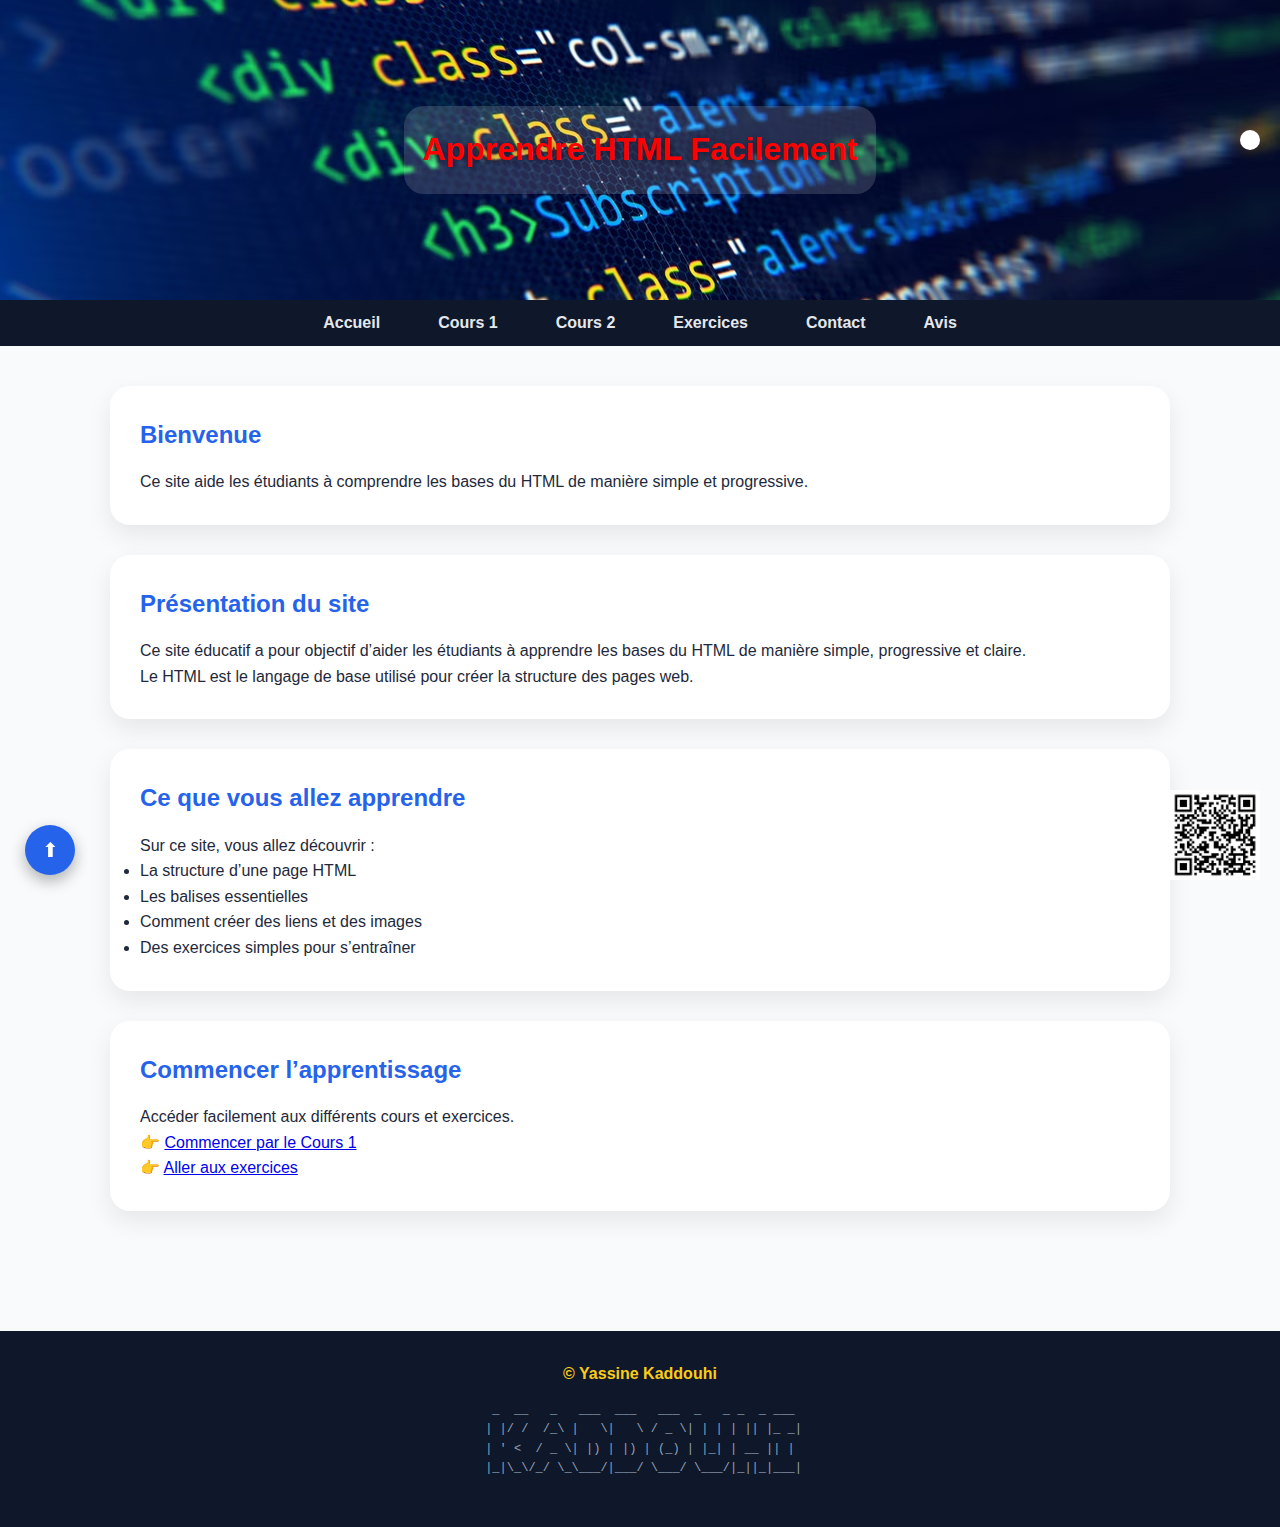
<file: index.html>
<!DOCTYPE html>
<html lang="fr">
<head>
    <meta charset="UTF-8">
    <title>Accueil - Apprendre HTML</title>
    <link rel="stylesheet" href="style.css">

    
    <style>
        h1 {
            background-color: #0e0808;
            color: rgb(255, 0, 0);
            padding: 40px;
            border-radius: 15px;
            text-shadow: 2px 2px 5px rgb(0, 0, 0);
        }
    </style>
</head>

<body id="top">


<header class="header-banner">
    
    <h1>Apprendre HTML Facilement</h1>
</header>


    
<aside class="qrcode">
    <img src="qr.png" alt="code qr" class="fixed-image">
</aside>

<nav>
    <ul>
        <li><a href="index.html">Accueil</a></li>
        <li><a href="cours1.html">Cours 1</a></li>
        <li><a href="cours2.html">Cours 2</a></li>
        <li><a href="exercices.html">Exercices</a></li>
        <li><a href="contact.html">Contact</a></li>
        <li><a href="avis.html">Avis</a></li>
    </ul>
</nav>

<main>
<section>
    <h2>Bienvenue</h2>
    <p>
        Ce site aide les étudiants à comprendre les bases du HTML
        de manière simple et progressive.
    </p>
</section>
<section>
    <h2>Présentation du site</h2>
    <p>
        Ce site éducatif a pour objectif d’aider les étudiants
        à apprendre les bases du HTML de manière simple,
        progressive et claire.
    </p>
    <p>
        Le HTML est le langage de base utilisé pour créer
        la structure des pages web.
    </p>
</section>
<section>
    <h2>Ce que vous allez apprendre</h2>
    <p>Sur ce site, vous allez découvrir :</p>
    <ul>
        <li>La structure d’une page HTML</li>
        <li>Les balises essentielles</li>
        <li>Comment créer des liens et des images</li>
        <li>Des exercices simples pour s’entraîner</li>
    </ul>
</section>
<section>
    <h2>Commencer l’apprentissage</h2>
    <p>
        Accéder facilement aux différents cours et exercices.
    </p>

    <p>
        👉 <a href="cours1.html">Commencer par le Cours 1</a><br>
        👉 <a href="exercices.html">Aller aux exercices</a>
    </p>
</section>

</main>

<a href="#top" class="top-btn">⬆</a>

<footer>
    <p id="copyright">© Yassine Kaddouhi</p>
    <pre>
  _  __   _   ___  ___   ___  _   _ _  _ ___ 
 | |/ /  /_\ |   \|   \ / _ \| | | | || |_ _|
 | ' <  / _ \| |) | |) | (_) | |_| | __ || | 
 |_|\_\/_/ \_\___/|___/ \___/ \___/|_||_|___|
    </pre>
</footer>

</body>
</html>
</file>
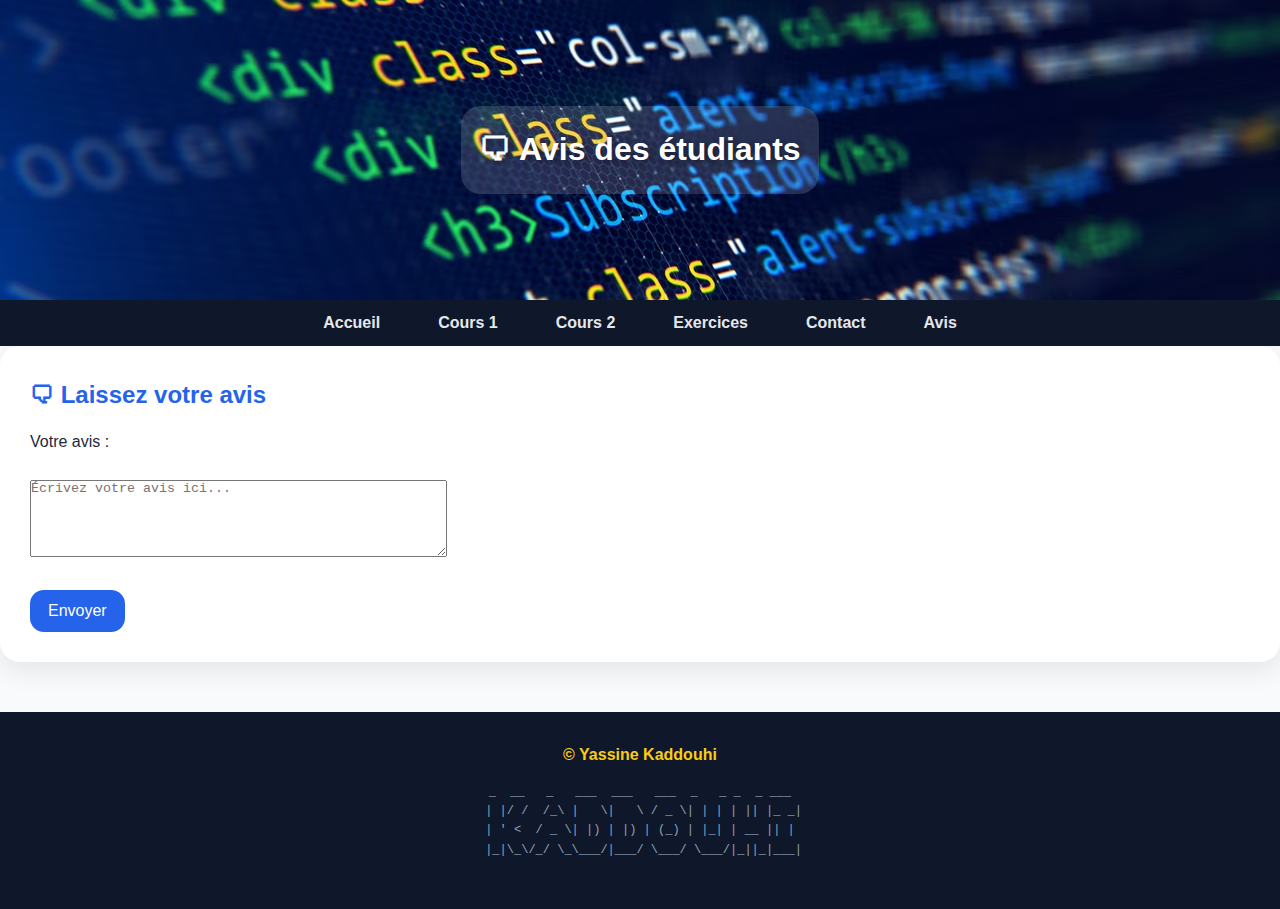
<file: avis.html>
<!DOCTYPE html>
<html lang="fr">
<head>
    <meta charset="UTF-8">
    <title>Avis des étudiants</title>
    <link rel="stylesheet" href="style.css">
</head>

<body>

<header class="header-banner">
    <h1>🗨 Avis des étudiants</h1>
</header>

<nav>
    <ul>
        <li><a href="index.html">Accueil</a></li>
        <li><a href="cours1.html">Cours 1</a></li>
        <li><a href="cours2.html">Cours 2</a></li>
        <li><a href="exercices.html">Exercices</a></li>
        <li><a href="contact.html">Contact</a></li>
        <li><a href="avis.html">Avis</a></li>
    </ul>
</nav>

<section>
    <h2>🗨 Laissez votre avis</h2>

    <form>
        <label for="avis">Votre avis :</label><br><br>

        <textarea id="avis" name="avis" rows="5" cols="50"
                  placeholder="Écrivez votre avis ici..."></textarea><br><br>

        <button type="submit">Envoyer</button>
    </form>
</section>

<footer>
    <p id="copyright">© Yassine Kaddouhi</p>
    <pre>
 _  __   _   ___  ___   ___  _   _ _  _ ___ 
 | |/ /  /_\ |   \|   \ / _ \| | | | || |_ _|
 | ' <  / _ \| |) | |) | (_) | |_| | __ || | 
 |_|\_\/_/ \_\___/|___/ \___/ \___/|_||_|___|
    </pre>
</footer>

</body>
</html>
</file>
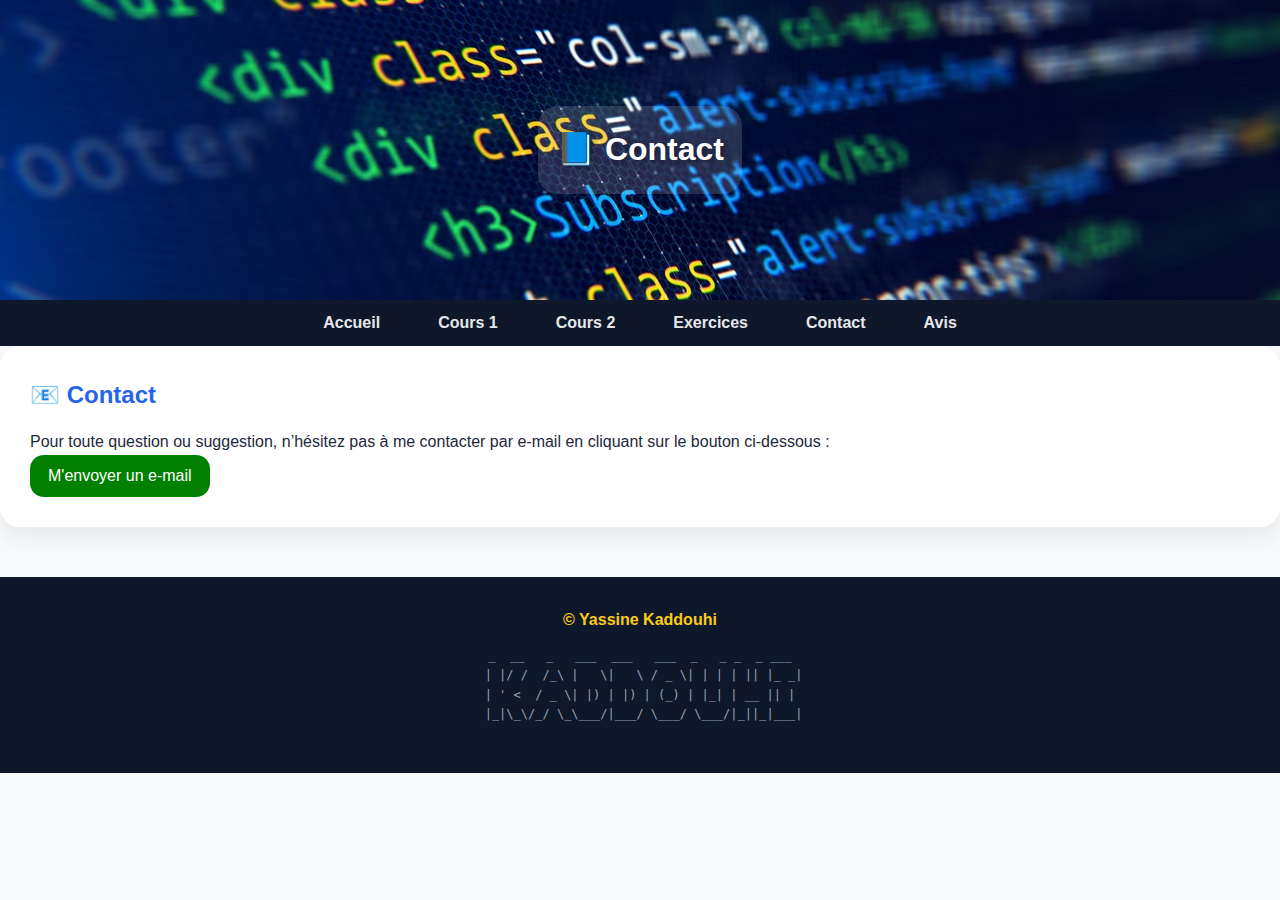
<file: contact.html>
<!DOCTYPE html>
<html lang="fr">
<head>
    <meta charset="UTF-8">
    <title>Contact</title>
    <link rel="stylesheet" href="style.css">
</head>

<body>
<header class="header-banner">
    <h1>📘 Contact</h1>
</header>

<nav>
    <ul>
        <li><a href="index.html">Accueil</a></li>
        <li><a href="cours1.html">Cours 1</a></li>
        <li><a href="cours2.html">Cours 2</a></li>
        <li><a href="exercices.html">Exercices</a></li>
        <li><a href="contact.html">Contact</a></li>
        <li><a href="avis.html">Avis</a></li>
    </ul>
</nav>


<section>
    <h2>📧 Contact</h2>
    <p>
        Pour toute question ou suggestion, n’hésitez pas à me contacter
        par e-mail en cliquant sur le bouton ci-dessous :
    </p>

    <a href="mailto:yassinekaddouhi@email.com">
        <button style="background-color: green; color: white;">
            M'envoyer un e-mail
        </button>
    </a>
</section>
</body>
<footer>
    <p id="copyright">© Yassine Kaddouhi</p>
    <pre>
 _  __   _   ___  ___   ___  _   _ _  _ ___ 
 | |/ /  /_\ |   \|   \ / _ \| | | | || |_ _|
 | ' <  / _ \| |) | |) | (_) | |_| | __ || | 
 |_|\_\/_/ \_\___/|___/ \___/ \___/|_||_|___|
    </pre>
</footer>
</file>
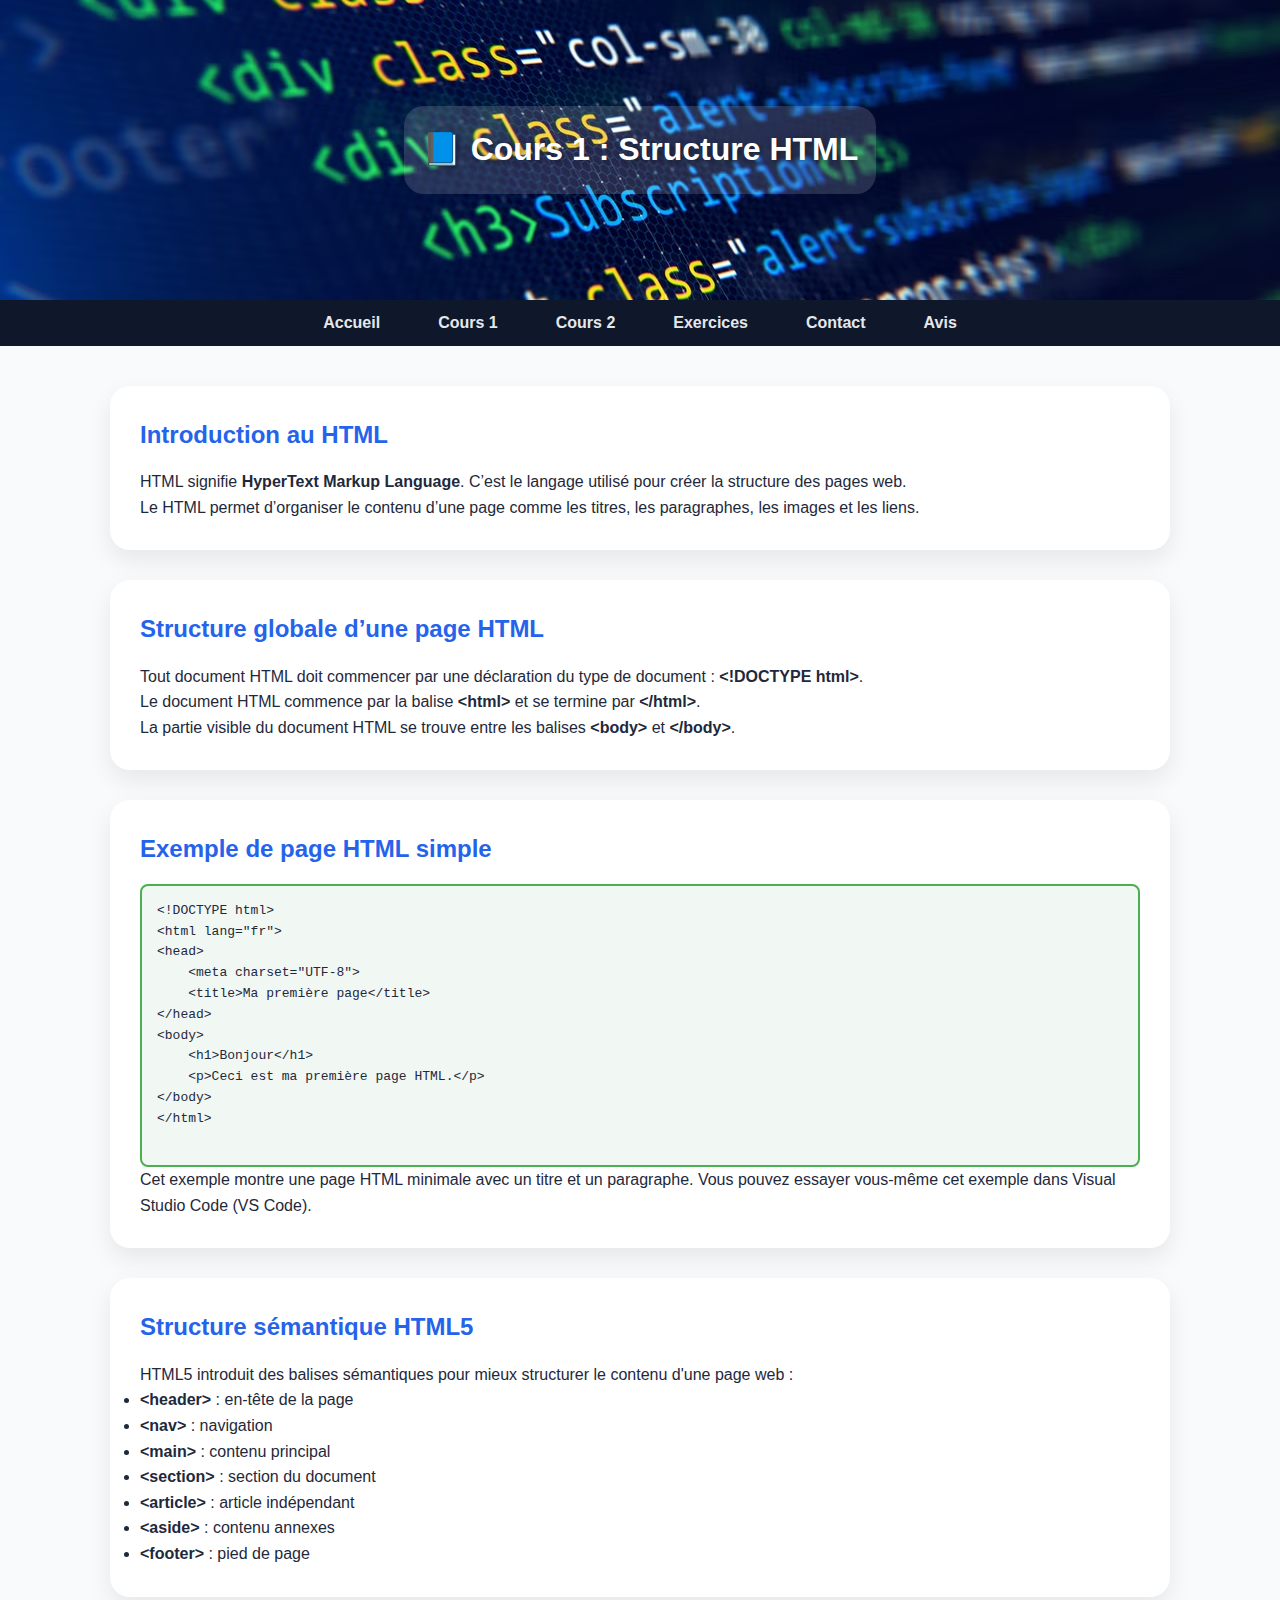
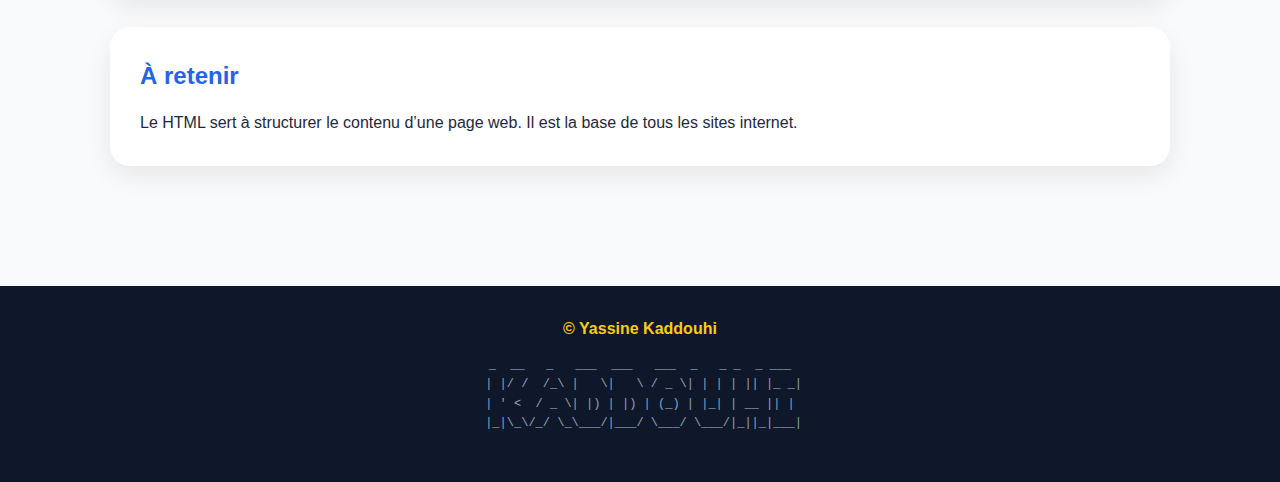
<file: cours1.html>
<!DOCTYPE html>
<html lang="fr">
<head>
    <meta charset="UTF-8">
    <title>Cours 1 - HTML</title>
    <link rel="stylesheet" href="style.css">
</head>

<body>
<header class="header-banner">
    <h1>📘 Cours 1 : Structure HTML</h1>
</header>

<nav>
    <ul>
        <li><a href="index.html">Accueil</a></li>
        <li><a href="cours1.html">Cours 1</a></li>
        <li><a href="cours2.html">Cours 2</a></li>
        <li><a href="exercices.html">Exercices</a></li>
        <li><a href="contact.html">Contact</a></li>
        <li><a href="avis.html">Avis</a></li>
    </ul>
</nav>

<main>
<section>
    <h2>Introduction au HTML</h2>
    <p>
        HTML signifie <strong>HyperText Markup Language</strong>.
        C’est le langage utilisé pour créer la structure
        des pages web.
    </p>

    <p>
        Le HTML permet d’organiser le contenu d’une page
        comme les titres, les paragraphes, les images et les liens.
    </p>
</section>
<section>
    <h2>Structure globale d’une page HTML</h2>

    <p>
        Tout document HTML doit commencer par une déclaration du type de document :
        <strong>&lt;!DOCTYPE html&gt;</strong>.
    </p>

    <p>
        Le document HTML commence par la balise <strong>&lt;html&gt;</strong> et se termine par
        <strong>&lt;/html&gt;</strong>. <br>

        La partie visible du document HTML se trouve entre les balises
        <strong>&lt;body&gt;</strong> et <strong>&lt;/body&gt;</strong>.
    </p>
</section>


<section>
    <h2>Exemple de page HTML simple</h2>

    <div style="
        border: 2px solid #4CAF50;
        background-color: #f1f8f4;
        padding: 15px;
        border-radius: 8px;
    ">
        <pre>
&lt;!DOCTYPE html&gt;
&lt;html lang="fr"&gt;
&lt;head&gt;
    &lt;meta charset="UTF-8"&gt;
    &lt;title&gt;Ma première page&lt;/title&gt;
&lt;/head&gt;
&lt;body&gt;
    &lt;h1&gt;Bonjour&lt;/h1&gt;
    &lt;p&gt;Ceci est ma première page HTML.&lt;/p&gt;
&lt;/body&gt;
&lt;/html&gt;
        </pre>
    </div>

    <p>
        Cet exemple montre une page HTML minimale
        avec un titre et un paragraphe.
        Vous pouvez essayer vous-même cet exemple dans Visual Studio Code (VS Code).
    </p>
</section>
<section>
    <h2>Structure sémantique HTML5</h2>
     <p>HTML5 introduit des balises sémantiques pour mieux structurer le contenu d'une page web :
        <ul>
            <li><strong>&lt;header&gt;</strong> : en-tête de la page</li>
            <li><strong>&lt;nav&gt;</strong> : navigation</li>
            <li><strong>&lt;main&gt;</strong> : contenu principal</li>
            <li><strong>&lt;section&gt;</strong> : section du document</li>
            <li><strong>&lt;article&gt;</strong> : article indépendant</li>
            <li><strong>&lt;aside&gt;</strong> : contenu annexes</li>
            <li><strong>&lt;footer&gt;</strong> : pied de page</li>
        </ul>

     </p>

</section>
<section>

    <h2>À retenir</h2>
    <p>
        Le HTML sert à structurer le contenu d’une page web.
        Il est la base de tous les sites internet.
    </p>
</section>

</main>

<footer>
    <p id="copyright">© Yassine Kaddouhi</p>
    <pre>
 _  __   _   ___  ___   ___  _   _ _  _ ___ 
 | |/ /  /_\ |   \|   \ / _ \| | | | || |_ _|
 | ' <  / _ \| |) | |) | (_) | |_| | __ || | 
 |_|\_\/_/ \_\___/|___/ \___/ \___/|_||_|___|
    </pre>
</footer>
</body>
</html>
</file>
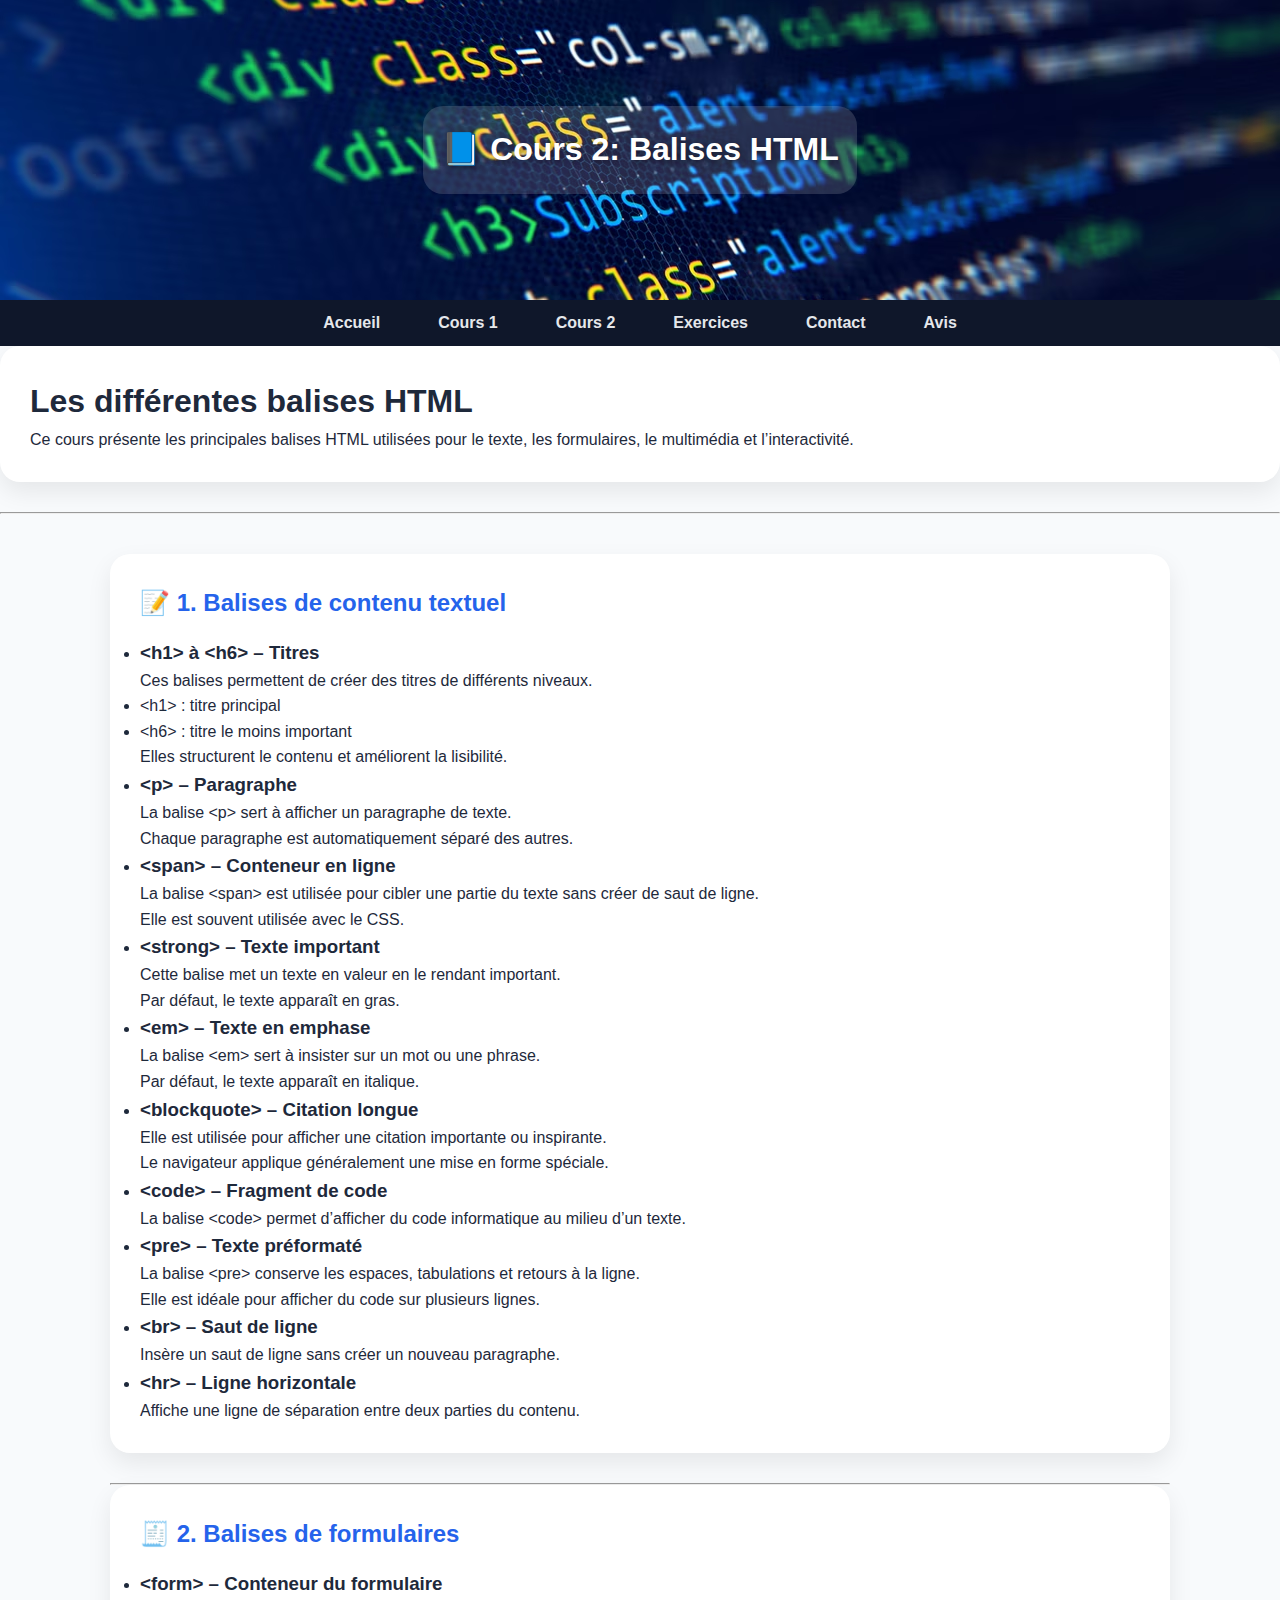
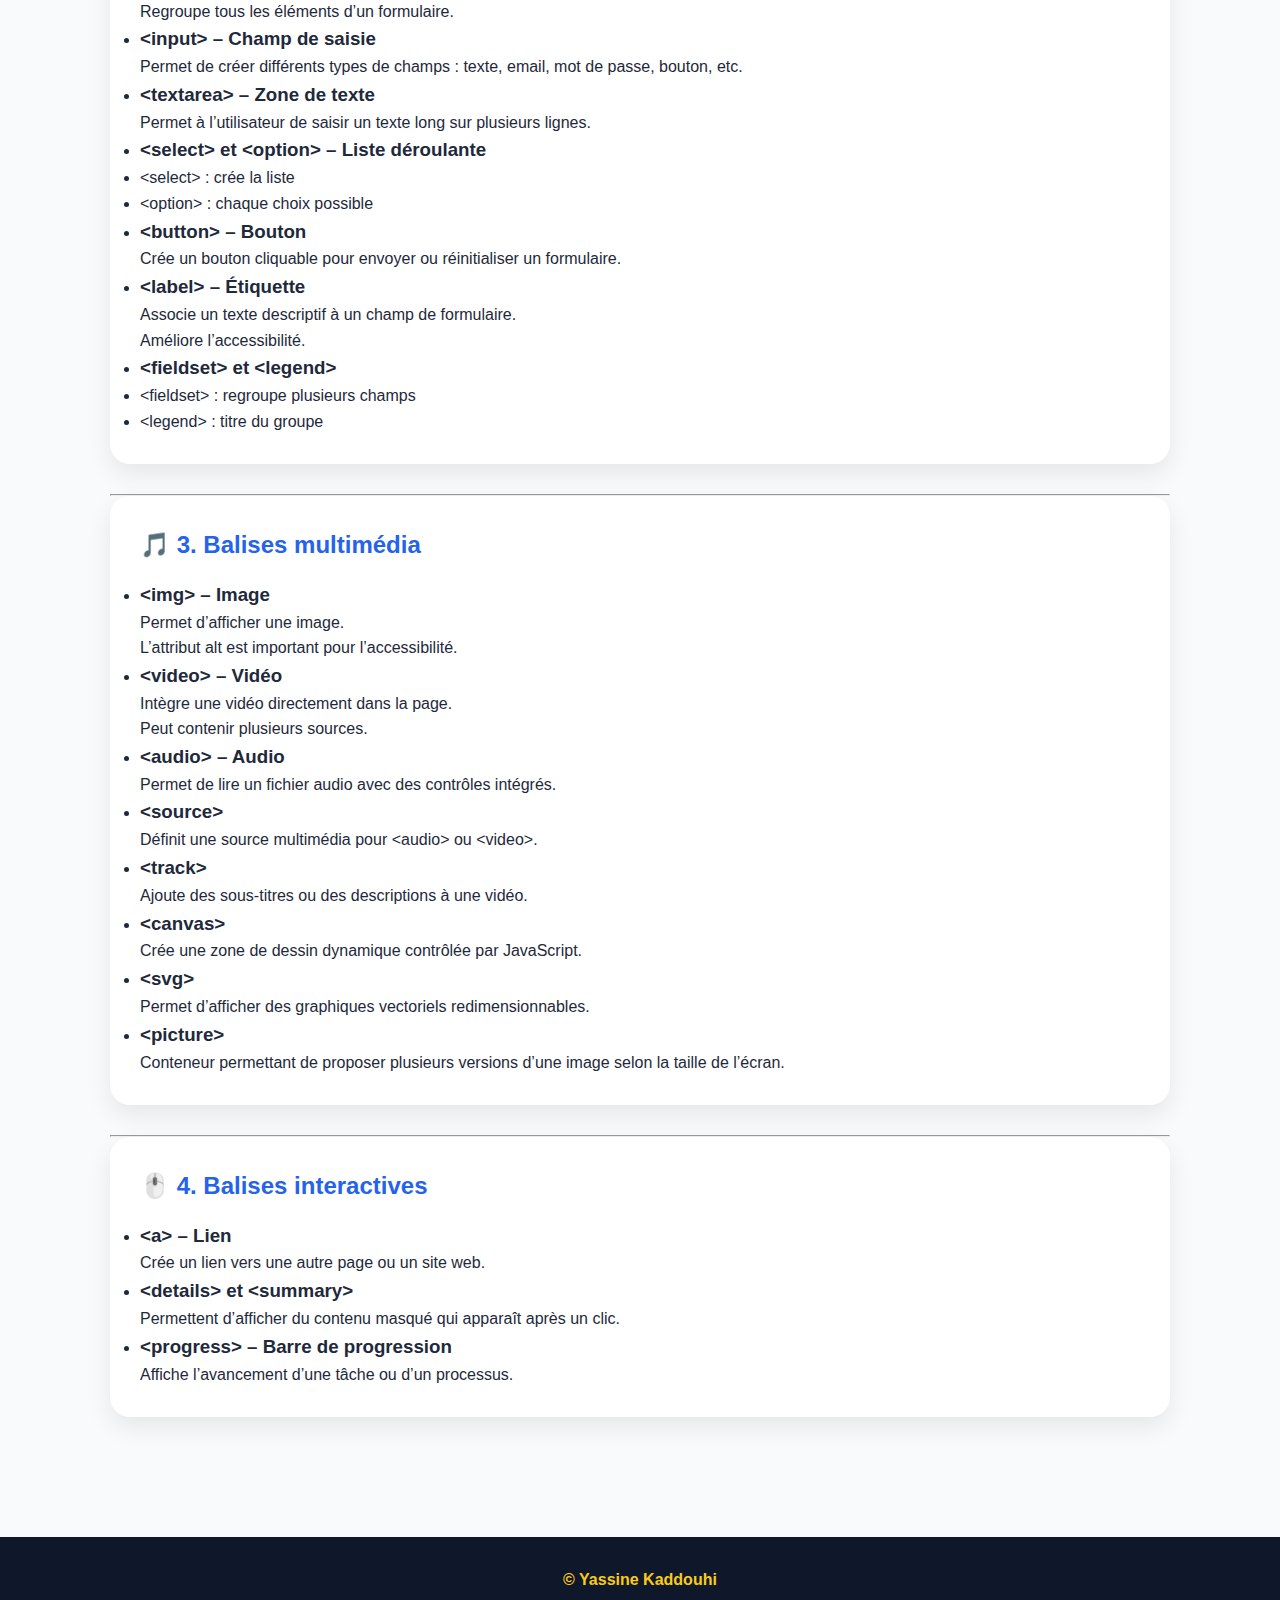
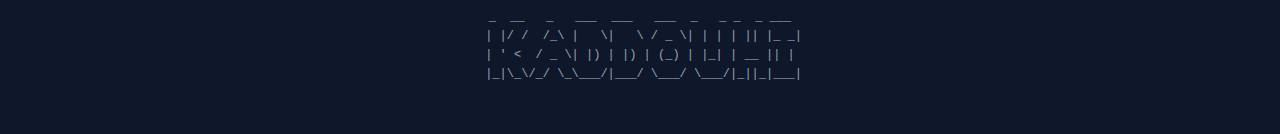
<file: cours2.html>
<!DOCTYPE html>
<html lang="fr">
<head>
    <meta charset="UTF-8">
    <title>Cours 2 - HTML</title>
    <link rel="stylesheet" href="style.css">
</head>

<body>
<header class="header-banner">
    <h1>📘 Cours 2: Balises HTML</h1>
</header>

<nav>
    <ul>
        <li><a href="index.html">Accueil</a></li>
        <li><a href="cours1.html">Cours 1</a></li>
        <li><a href="cours2.html">Cours 2</a></li>
        <li><a href="exercices.html">Exercices</a></li>
        <li><a href="contact.html">Contact</a></li>
        <li><a href="avis.html">Avis</a></li>
    </ul>
</nav>
<section>
    <h1>Les différentes balises HTML</h1>
    <p>
        Ce cours présente les principales balises HTML utilisées pour le texte,
        les formulaires, le multimédia et l’interactivité.
    </p>
</section>

<hr>
<main>

<section>
    <h2>📝 1. Balises de contenu textuel</h2>

    <ul><li><h3> &lt;h1&gt; à &lt;h6&gt; – Titres</h3></li></ul>
    <p>Ces balises permettent de créer des titres de différents niveaux.</p>
    <ul>
        <li>&lt;h1&gt; : titre principal</li>
        <li>&lt;h6&gt; : titre le moins important</li>
    </ul>
    <p>Elles structurent le contenu et améliorent la lisibilité.</p>

    <ul><li><h3> &lt;p&gt; – Paragraphe</h3></li></ul>
    <p>
        La balise &lt;p&gt; sert à afficher un paragraphe de texte.<br>
        Chaque paragraphe est automatiquement séparé des autres.
    </p>

    <ul><li><h3> &lt;span&gt; – Conteneur en ligne</h3></li></ul>
    <p>
        La balise &lt;span&gt; est utilisée pour cibler une partie du texte
        sans créer de saut de ligne.<br>
        Elle est souvent utilisée avec le CSS.
    </p>

    <ul><li><h3> &lt;strong&gt; – Texte important</h3></li></ul>
    <p>
        Cette balise met un texte en valeur en le rendant important.<br>
        Par défaut, le texte apparaît en gras.
    </p>

    <ul><li><h3> &lt;em&gt; – Texte en emphase</h3></li></ul>
    <p>
        La balise &lt;em&gt; sert à insister sur un mot ou une phrase.<br>
        Par défaut, le texte apparaît en italique.
    </p>

    <ul><li><h3> &lt;blockquote&gt; – Citation longue</h3></li></ul>
    <p>
        Elle est utilisée pour afficher une citation importante ou inspirante.<br>
        Le navigateur applique généralement une mise en forme spéciale.
    </p>

    <ul><li><h3> &lt;code&gt; – Fragment de code</h3></li></ul>
    <p>
        La balise &lt;code&gt; permet d’afficher du code informatique
        au milieu d’un texte.
    </p>

    <ul><li><h3> &lt;pre&gt; – Texte préformaté</h3></li></ul>
    <p>
        La balise &lt;pre&gt; conserve les espaces, tabulations et retours à la ligne.<br>
        Elle est idéale pour afficher du code sur plusieurs lignes.
    </p>

    <ul><li><h3> &lt;br&gt; – Saut de ligne</h3></li></ul>
    <p>Insère un saut de ligne sans créer un nouveau paragraphe.</p>

    <ul><li><h3> &lt;hr&gt; – Ligne horizontale</h3></li></ul>
    <p>Affiche une ligne de séparation entre deux parties du contenu.</p>
</section>

<hr>

<section>
    <h2>🧾 2. Balises de formulaires</h2>

    <ul><li><h3> &lt;form&gt; – Conteneur du formulaire</h3></li></ul>
    <p>Regroupe tous les éléments d’un formulaire.</p>

    <ul><li><h3> &lt;input&gt; – Champ de saisie</h3></li></ul>
    <p>
        Permet de créer différents types de champs :
        texte, email, mot de passe, bouton, etc.
    </p>

    <ul><li><h3> &lt;textarea&gt; – Zone de texte</h3></li></ul>
    <p>Permet à l’utilisateur de saisir un texte long sur plusieurs lignes.</p>

    <ul><li><h3> &lt;select&gt; et &lt;option&gt; – Liste déroulante</h3></li></ul>
    <ul>
        <li>&lt;select&gt; : crée la liste</li>
        <li>&lt;option&gt; : chaque choix possible</li>
    </ul>

    <ul><li><h3> &lt;button&gt; – Bouton</h3></li></ul>
    <p>Crée un bouton cliquable pour envoyer ou réinitialiser un formulaire.</p>

    <ul><li><h3> &lt;label&gt; – Étiquette</h3></li></ul>
    <p>
        Associe un texte descriptif à un champ de formulaire.<br>
        Améliore l’accessibilité.
    </p>

    <ul><li><h3> &lt;fieldset&gt; et &lt;legend&gt;</h3></li></ul>
    <ul>
        <li>&lt;fieldset&gt; : regroupe plusieurs champs</li>
        <li>&lt;legend&gt; : titre du groupe</li>
    </ul>
</section>

<hr>

<section>
    <h2>🎵 3. Balises multimédia</h2>

    <ul><li><h3> &lt;img&gt; – Image</h3></li></ul>
    <p>
        Permet d’afficher une image.<br>
        L’attribut alt est important pour l’accessibilité.
    </p>

    <ul><li><h3> &lt;video&gt; – Vidéo</h3></li></ul>
    <p>
        Intègre une vidéo directement dans la page.<br>
        Peut contenir plusieurs sources.
    </p>

    <ul><li><h3> &lt;audio&gt; – Audio</h3></li></ul>
    <p>Permet de lire un fichier audio avec des contrôles intégrés.</p>

    <ul><li><h3> &lt;source&gt;</h3></li></ul>
    <p>Définit une source multimédia pour &lt;audio&gt; ou &lt;video&gt;.</p>

    <ul><li><h3> &lt;track&gt;</h3></li></ul>
    <p>Ajoute des sous-titres ou des descriptions à une vidéo.</p>

    <ul><li><h3> &lt;canvas&gt;</h3></li></ul>
    <p>Crée une zone de dessin dynamique contrôlée par JavaScript.</p>

    <ul><li><h3> &lt;svg&gt;</h3></li></ul>
    <p>Permet d’afficher des graphiques vectoriels redimensionnables.</p>

    <ul><li><h3> &lt;picture&gt;</h3></li></ul>
    <p>
        Conteneur permettant de proposer plusieurs versions d’une image
        selon la taille de l’écran.
    </p>
</section>

<hr>

<section>
    <h2>🖱️ 4. Balises interactives</h2>

    <ul><li><h3> &lt;a&gt; – Lien</h3></li></ul>
    <p>Crée un lien vers une autre page ou un site web.</p>

    <ul><li><h3> &lt;details&gt; et &lt;summary&gt;</h3></li></ul>
    <p>
        Permettent d’afficher du contenu masqué
        qui apparaît après un clic.
    </p>

    <ul><li><h3> &lt;progress&gt; – Barre de progression</h3></li></ul>
    <p>Affiche l’avancement d’une tâche ou d’un processus.</p>
</section>
</main>


<footer>
    <p id="copyright">© Yassine Kaddouhi</p>
    <pre>
 _  __   _   ___  ___   ___  _   _ _  _ ___ 
 | |/ /  /_\ |   \|   \ / _ \| | | | || |_ _|
 | ' <  / _ \| |) | |) | (_) | |_| | __ || | 
 |_|\_\/_/ \_\___/|___/ \___/ \___/|_||_|___|
    </pre>
</footer>
</body>
</html>
</file>
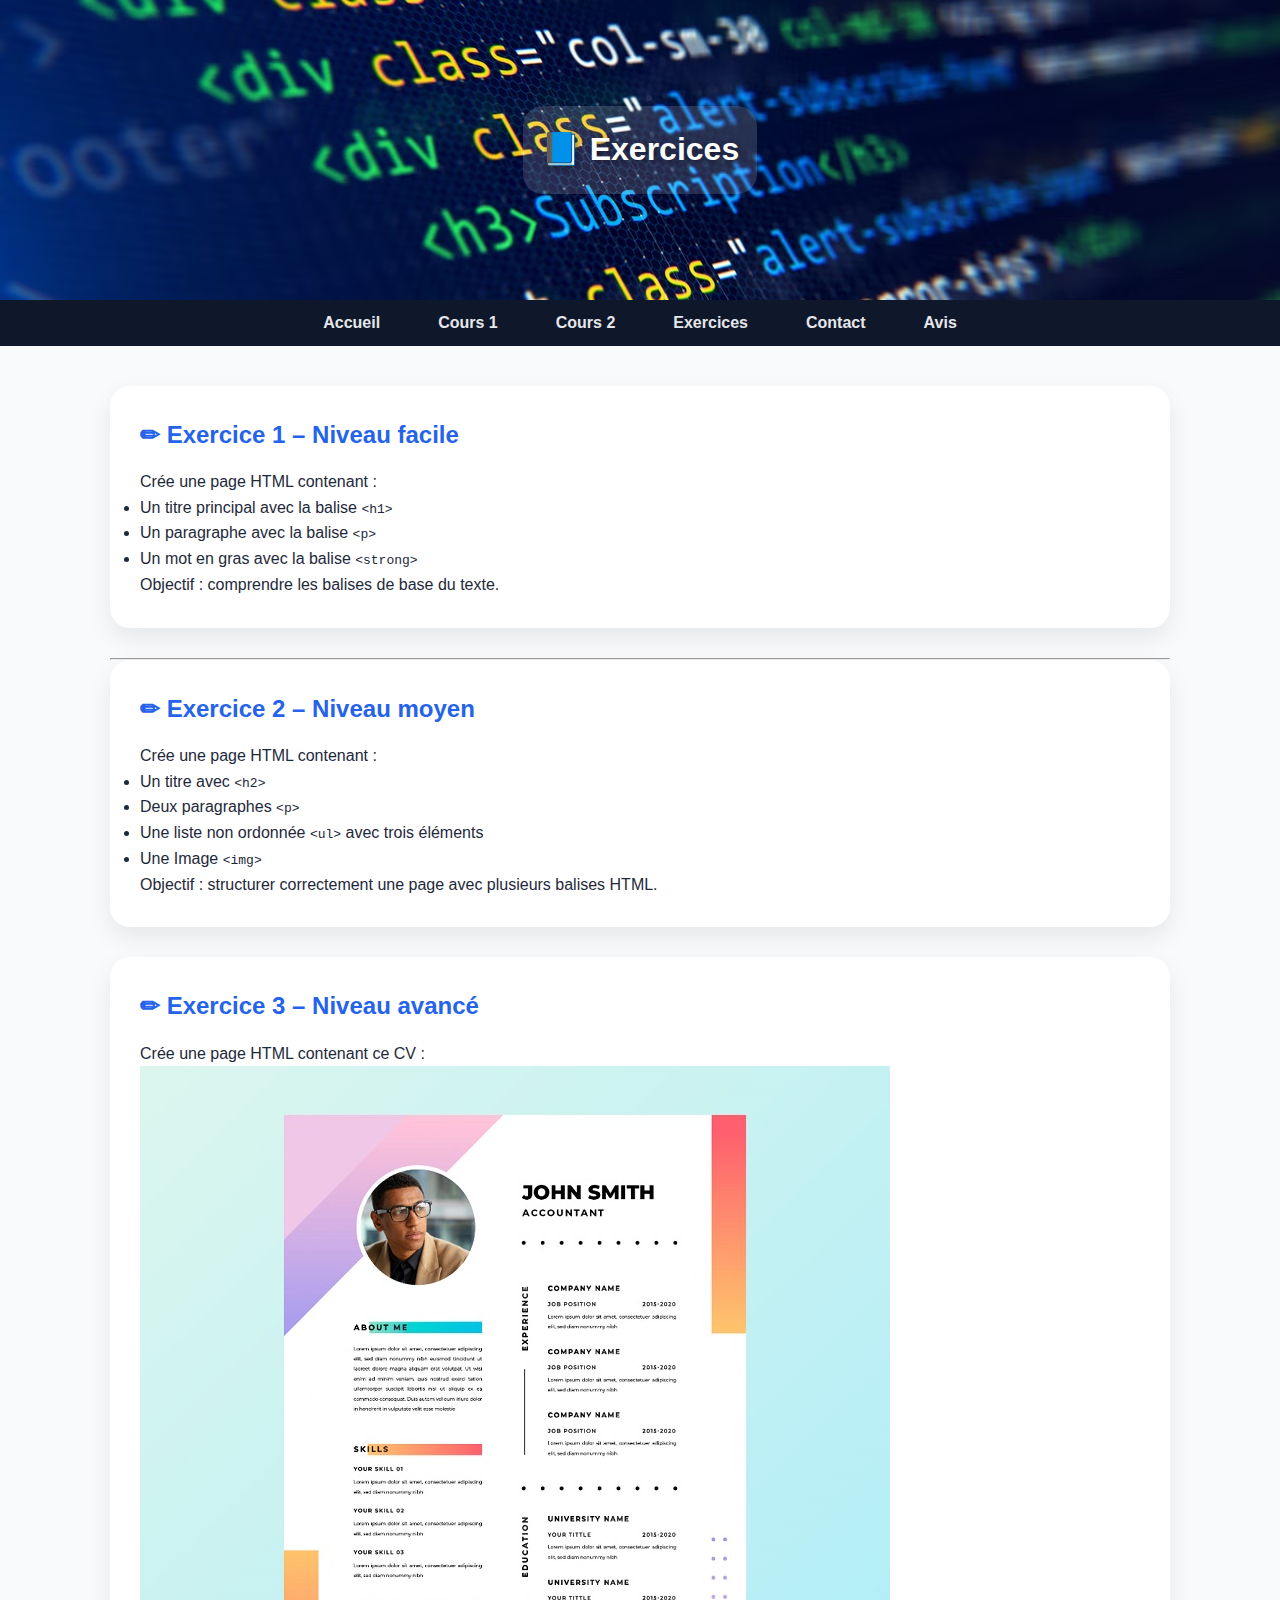
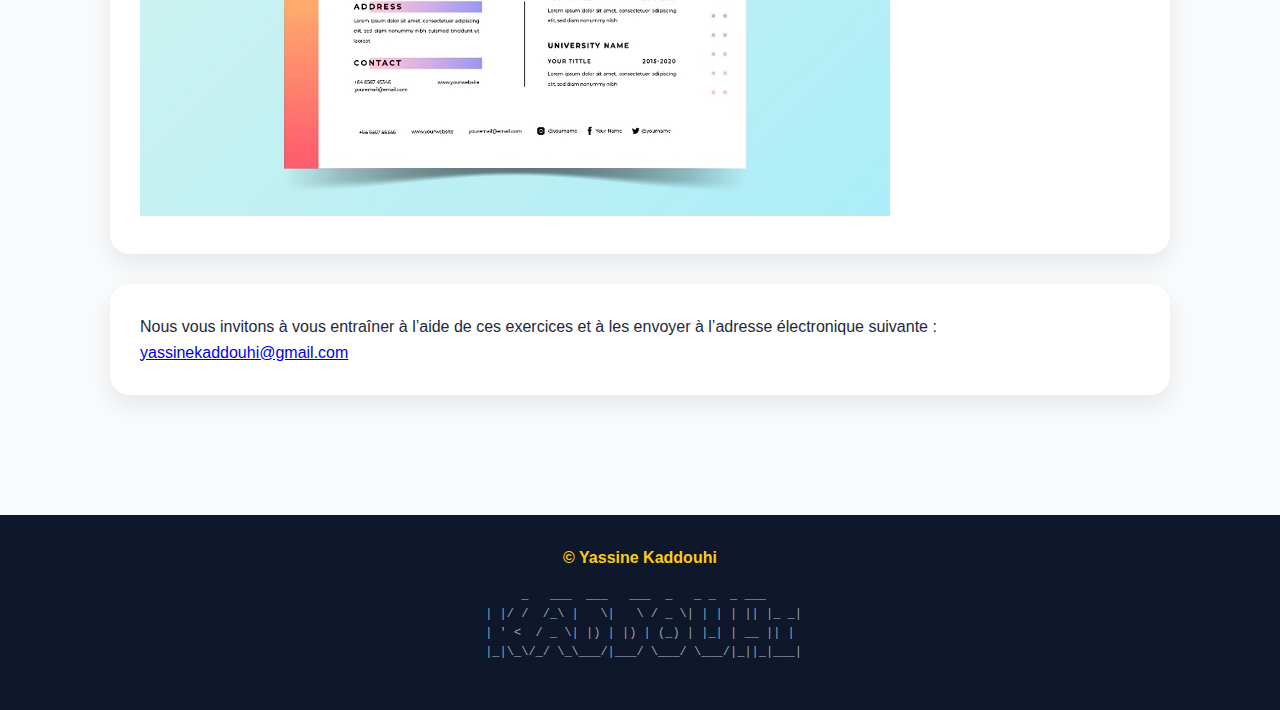
<file: exercices.html>
<!DOCTYPE html>
<html lang="fr">
<head>
    <meta charset="UTF-8">
    <title>Exercices</title>
    <link rel="stylesheet" href="style.css">
</head>

<body>

<header class="header-banner">
    <h1>📘 Exercices</h1>
</header>

<nav>
    <ul>
        <li><a href="index.html">Accueil</a></li>
        <li><a href="cours1.html">Cours 1</a></li>
        <li><a href="cours2.html">Cours 2</a></li>
        <li><a href="exercices.html">Exercices</a></li>
        <li><a href="contact.html">Contact</a></li>
        <li><a href="avis.html">Avis</a></li>
    </ul>
</nav>

<main>
<section>
    <h2>✏ Exercice 1 – Niveau facile</h2>

    <p>
        Crée une page HTML contenant :
    </p>

    <ul>
        <li>Un titre principal avec la balise <code>&lt;h1&gt;</code></li>
        <li>Un paragraphe avec la balise <code>&lt;p&gt;</code></li>
        <li>Un mot en gras avec la balise <code>&lt;strong&gt;</code></li>
    </ul>

    <p>
        Objectif : comprendre les balises de base du texte.
    </p>
</section>

<hr>

<!-- Exercice moyen -->
<section>
    <h2>✏ Exercice 2 – Niveau moyen</h2>

    <p>
        Crée une page HTML contenant :
    </p>

    <ul>
        <li>Un titre avec <code>&lt;h2&gt;</code></li>
        <li>Deux paragraphes <code>&lt;p&gt;</code></li>
        <li>Une liste non ordonnée <code>&lt;ul&gt;</code> avec trois éléments</li>
        <li>Une Image <code>&lt;img&gt;</code> </li>
    </ul>

    <p>
        Objectif : structurer correctement une page avec plusieurs balises HTML.
    </p>
</section>
<section>
    <h2>✏ Exercice 3 – Niveau avancé</h2>

    <p>
        Crée une page HTML contenant ce CV :
        <img src="11.jpg" alt="Photo CV">
    </p>
</section>
<section>
<p>Nous vous invitons à vous entraîner à l’aide de ces exercices et à les envoyer à l’adresse électronique suivante : <a href="mailto:yassinekaddouhi@gmail.com">yassinekaddouhi@gmail.com</a></p>
</section>
</main>

<footer>
    <p id="copyright">© Yassine Kaddouhi</p>
    <pre>
  _   ___  ___   ___  _   _ _  _ ___ 
 | |/ /  /_\ |   \|   \ / _ \| | | | || |_ _|
 | ' <  / _ \| |) | |) | (_) | |_| | __ || | 
 |_|\_\/_/ \_\___/|___/ \___/ \___/|_||_|___|
    </pre>
</footer>

</body>
</html>
</file>
<file: style.css>
* {
    margin: 0;
    padding: 0;
    box-sizing: border-box;
}


:root {
    --main-color: #2563eb;
    --secondary-color: #0f172a;
    --bg-color: #f8fafc;
    --card-bg: #ffffff;
    --text-color: #1e293b;
}


body {
    font-family: 'Segoe UI', Tahoma, sans-serif;
    background-color: var(--bg-color);
    color: var(--text-color);
    line-height: 1.6;
}


header {
    text-align: center;
    padding: 40px 20px;
    
    background: linear-gradient(135deg, var(--main-color), transparent);
    color: white;
    box-shadow: 0 10px 30px rgba(0,0,0,0.15);
}

header img {
     width: 100%;
  height: 200px; 
  background-image:
    linear-gradient(
      rgba(0, 0, 0, 0.4),
      rgba(0, 0, 0, 0.4)
    ),
    url("bg-header.jpg");

  background-size: cover;
  background-position: center;
  background-repeat: no-repeat;

  display: flex;
  flex-direction: column;
  align-items: center;
  justify-content: center;

  color: white;
}

header h1 {
    background-color: rgba(255,255,255,0.15);
    padding: 18px;
    border-radius: 20px;
    text-shadow: 2px 2px 6px rgba(0,0,0,0.4);
}


nav {
    background-color: var(--secondary-color);
    position: sticky;
    top: 0;
    z-index: 100;
}

nav ul {
    list-style: none;
    display: flex;
    justify-content: center;
    flex-wrap: wrap;
}

nav li {
    margin: 10px 15px;
}

nav a {
    color: #e5e7eb;
    text-decoration: none;
    font-weight: 600;
    padding: 8px 14px;
    border-radius: 12px;
    transition: all 0.3s ease;
}

nav a:hover {
    background-color: var(--main-color);
    color: white;
}


.qrcode {
    position: fixed;
    right: 20px;
    top: 130px;
    background-color: white;
    padding: 10px;
    border-radius: 16px;
    box-shadow: 0 6px 15px rgba(0,0,0,0.2);
}

.qrcode img {
    width: 90px;
}


main {
    max-width: 1100px;
    margin: auto;
    padding: 40px 20px;
}


section {
    background-color: var(--card-bg);
    padding: 30px;
    margin-bottom: 30px;
    border-radius: 20px;
    box-shadow: 0 10px 25px rgba(0,0,0,0.08);
    transition: transform 0.3s ease;
}

section:hover {
    transform: translateY(-4px);
}

section h2 {
    margin-bottom: 15px;
    color: var(--main-color);
}


table {
    width: 100%;
    border-collapse: collapse;
    margin-top: 15px;
}

th {
    background-color: var(--main-color);
    color: white;
}

th, td {
    padding: 12px;
    border: 1px solid #e5e7eb;
    text-align: center;
}


button {
    padding: 12px 18px;
    border-radius: 14px;
    border: none;
    background-color: var(--main-color);
    color: white;
    font-size: 16px;
    cursor: pointer;
    transition: 0.3s;
}

button:hover {
    background-color: #1d4ed8;
}


.top-btn {
    position: fixed;
    bottom: 25px;
    left: 25px; 
    background-color: var(--main-color);
    color: white;
    width: 50px;
    height: 50px;
    border-radius: 50%;
    text-align: center;
    line-height: 50px;
    font-size: 20px;
    text-decoration: none;
    box-shadow: 0 6px 15px rgba(0,0,0,0.3);
}



footer {
    background-color: var(--secondary-color);
    color: #cbd5f5;
    text-align: center;
    padding: 30px 20px;
    margin-top: 50px;
}

footer pre {
    margin-top: 15px;
    color: #94a3b8;
    font-size: 12px;
}

#copyright {
    color: #facc15;
    font-weight: bold;
}


@media (max-width: 768px) {
    header img {
        width: 130px;
    }

    .qrcode {
        display: none;
    }

    nav ul {
        flex-direction: column;
        align-items: center;
    }
}


.fixed-image {
    position: fixed;
    bottom: 20px;
    right: 20px;
    width: 80px;         
    z-index: 1000;        
}

.header-banner {
    height: 300px;
    background-image: url("code.png");
    background-size: cover;
    background-position: center;
    background-repeat: no-repeat;

    display: flex;
    justify-content: center;
    align-items: center;

    text-align: center;
}
</file>
